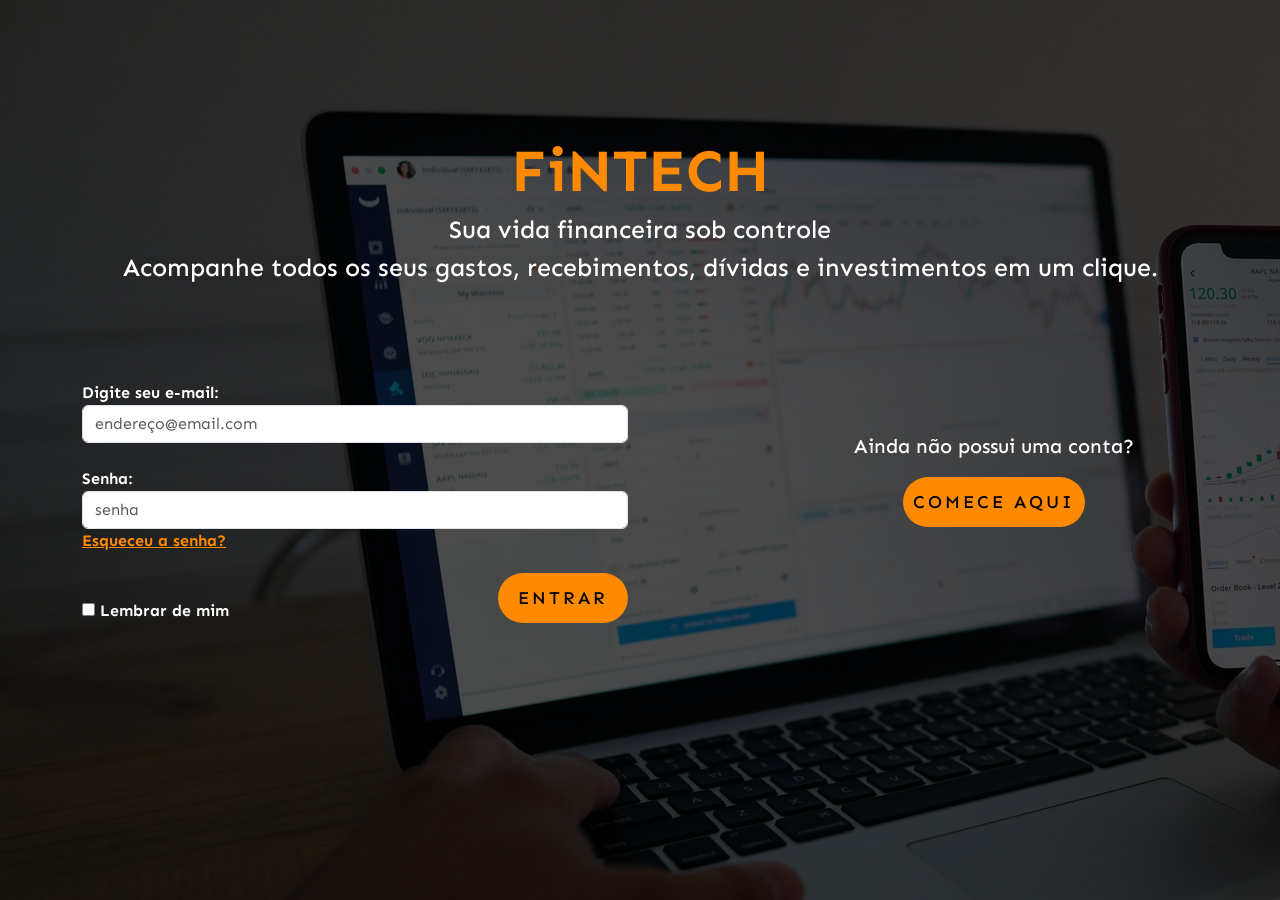
<file: index.html>
<!DOCTYPE html>
<html lang="pt-BR">
<head>
    <meta charset="UTF-8">
    <meta http-equiv="X-UA-Compatible" content="IE=edge">
    <meta name="viewport" content="width=device-width, initial-scale=1.0">
    <!-- adicionando bootstrap -->
    <link href="https://cdn.jsdelivr.net/npm/bootstrap@5.0.0-beta3/dist/css/bootstrap.min.css" rel="stylesheet" integrity="sha384-eOJMYsd53ii+scO/bJGFsiCZc+5NDVN2yr8+0RDqr0Ql0h+rP48ckxlpbzKgwra6" crossorigin="anonymous">
    <!-- linkando arquivo css -->
    <link rel="stylesheet" href="assets/style.css">
    <link rel="icon" href="assets/images/icone.png" type="image/x-icon">
    <!-- Adicionando Google Fonts -->
    <link rel="preconnect" href="https://fonts.googleapis.com">
    <link rel="preconnect" href="https://fonts.gstatic.com" crossorigin>
    <link href="https://fonts.googleapis.com/css2?family=Sen:wght@400;700;800&display=swap" rel="stylesheet">
    <title>FiNTECH</title>
</head>
<body>
    <div class="wrapper">
        <header>
                <h1>FiNTECH</h1>
                <h2>Sua vida financeira sob controle</h2>
                <h2 id="slogan">Acompanhe todos os seus gastos, recebimentos, dívidas e investimentos em um clique.</h2>
        </header>
        <div class="container">
            <div class="row">
                <form class="col-md-6">
                    <div>
                        <label for="email">Digite seu e-mail:</label>
                        <input type="email" class="form-control textbox" placeholder="endereço@email.com"> <br>
                    </div>
                    <div>
                        <label for="password">Senha:</label>
                        <input type="password" class="textbox form-control" placeholder="senha">
                    </div>
                    <a href="">Esqueceu a senha?</a>
                    <div class="lembrar-entrar">
                        <label><input type="checkbox"> Lembrar de mim</label>
                        <a href="dashboard.html">
                            <input type="button" value="ENTRAR" class="button" id="ENTRAR"></input>
                        </a>
                    </div>
                </form>
                <aside class="col-md-6 secao-cadastro">
                    <div>
                        <p>Ainda não possui uma conta?</p>
                        <button class="button p-2" href="">COMECE AQUI</>
                    </div>
                </aside>
            </div>
        </div>
    </div> 
</body>
</html>
</file>
<file: assets/style.css>
body{
    background:
           linear-gradient(
             rgba(0, 0, 0, 0.7), 
             rgba(0, 0, 0, 0.7)),
           url(images/joshua-mayo-HASoyURgPMY-unsplash.jpg);
           background-color: gray;
}

.wrapper{
    font-family:'Sen',system-ui, -apple-system, BlinkMacSystemFont, 'Segoe UI', Roboto, Oxygen, Ubuntu, Cantarell, 'Open Sans', 'Helvetica Neue', sans-serif;
    font-weight: 700;
    color: white;
}

.lembrar-entrar{
  display:flex;
  justify-content: space-between;
  align-items:end;
  margin-top: 20px;
}

header{
  padding:15vh 5vw 10vh 5vw;
  text-align: center;
  font-size: 20px;
}

h1{
  color: rgb(255, 138, 0);
  font-size: 60px;
  font-weight: 700;
}

h2{
  font-size: 25px;
}

a{
  color: rgb(255, 138, 0);}
a:hover{
  color: rgb(255, 138, 0);
}

.secao-cadastro{
  font-weight: 500;
  padding-left: 150px;
  font-size: 20px;
  text-align: center;
  padding-top: 50px;
}

.secao-cadastro a{
  color: black;
  font-weight: 500;
  text-decoration: none ;
}

.textbox:focus {
  box-shadow:0 0 10px rgb(255, 138, 0);
}

.button{
  background-color: rgb(255, 138, 0);
  border-radius: 500px;
  border-color: transparent;
  min-width: 130px;
  height: 50px;
  font-weight:500;
  font-size: large;
  letter-spacing: 3px;
}

.button:hover{
  border-color:black ;
}

@media screen and (max-width:770px) {
  header{
    padding-bottom: 45px;
  }
  .secao-cadastro{
    padding-left: 2px;
    padding-top: 100px;
  }
  #slogan{
    display: none;
  }
  #ENTRAR{
    min-width:34vw;
  }
}
</file>
